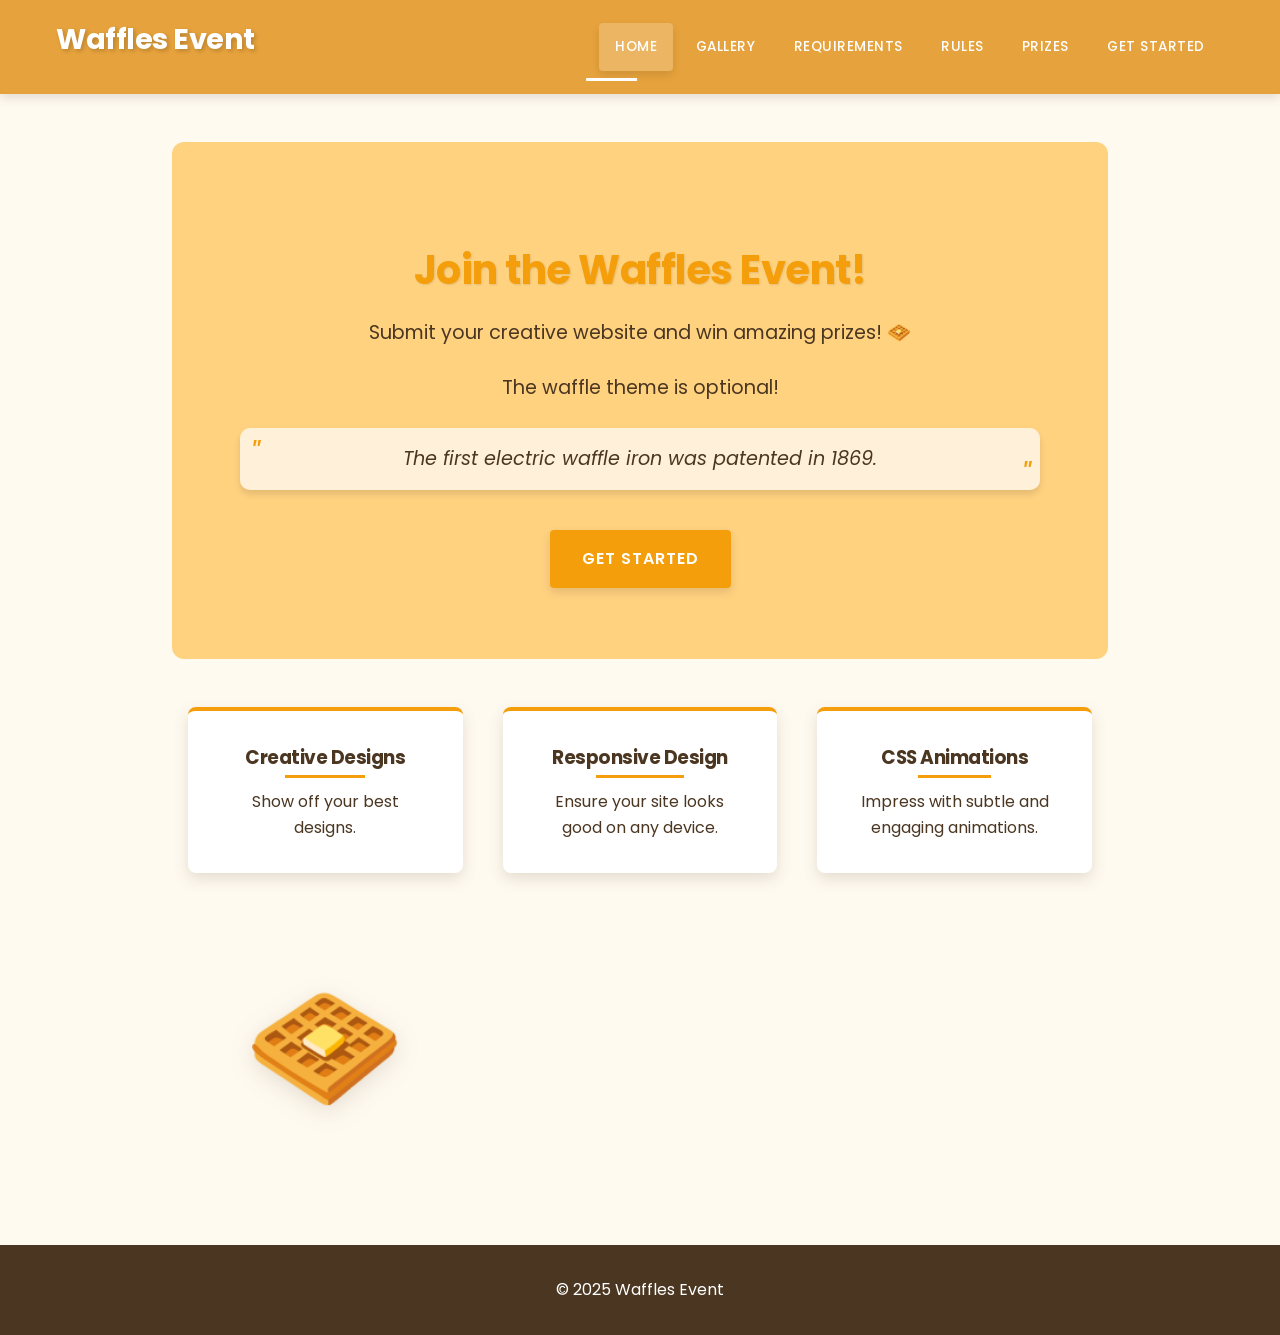
<file: index.html>
<!DOCTYPE html>
<html lang="en">
<head>
  <meta charset="UTF-8">
  <meta name="viewport" content="width=device-width, initial-scale=1.0">
  <title>Home | Waffles Event</title>
  <link href="https://fonts.googleapis.com/css2?family=Nunito+Sans:wght@400;700&display=swap" rel="stylesheet">
  <link rel="stylesheet" href="assets/css/style.css">
  <link rel="stylesheet" href="assets/css/prize-styles.css">
  <link rel="stylesheet" href="assets/css/coming-soon.css">
  <link rel="icon" href="data:image/svg+xml,%3Csvg xmlns='http://www.w3.org/2000/svg' viewBox='0 0 100 100'%3E%3Ctext y='.9em' font-size='90'%3E🧇%3C/text%3E%3C/svg%3E">
</head>
<body onload="showRandomFact()">
  <header class="header">
    <div class="container">
      <h1 class="logo">Waffles Event</h1>
      <nav class="nav">
        <button class="nav-toggle" aria-label="Toggle navigation" onclick="toggleMenu()">☰</button>
        <ul class="nav-list">
          <li><a href="index.html" class="active">Home</a></li>
          <li><a href="gallery.html">Gallery</a></li>
          <li><a href="requirements.html">Requirements</a></li>
          <li><a href="rules.html">Rules</a></li>
          <li><a href="prizes.html">Prizes</a></li>
          <li><a href="get-started.html">Get Started</a></li>
        </ul>
      </nav>
    </div>
  </header>
  <main class="main-content">
    <section class="hero">
      <h2>Join the Waffles Event!</h2>
      <p>Submit your creative website and win amazing prizes! 🧇</p>
      <p>The waffle theme is optional!</p>
      <p id="fact" class="fact"></p>
      <a href="get-started.html" class="btn">Get Started</a>
    </section>
    <section class="features">
      <div class="feature">
        <h3>Creative Designs</h3>
        <p>Show off your best designs.</p>
      </div>
      <div class="feature">
        <h3>Responsive Design</h3>
        <p>Ensure your site looks good on any device.</p>
      </div>
      <div class="feature">
        <h3>CSS Animations</h3>
        <p>Impress with subtle and engaging animations.</p>
      </div>
      <div class="waffle-icon">🧇</div>
    </section>
  </main>
  <footer class="footer">
    <p>&copy; 2025 Waffles Event</p>
  </footer>
  <script defer src="assets/js/script.js"></script>
</body>
</html>
</file>
<file: assets/css/style.css>
@import url('https://fonts.googleapis.com/css2?family=Poppins:wght@300;400;500;600;700&display=swap');

:root {
  --waffle-light: #ffd280;
  --waffle-dark: #e6a23c;
  --syrup: #8b4513;
  --bg-color: #fffaf0;
  --accent-color: #f59e0b;
  --text-color: #4b3621;
  --shadow-color: rgba(75, 54, 33, 0.15);
  --header-color: #e6a23c;
  --footer-color: #4b3621;
}

* {
  margin: 0;
  padding: 0;
  box-sizing: border-box;
}

body {
  font-family: 'Poppins', sans-serif;
  background-color: var(--bg-color);
  color: var(--text-color);
  line-height: 1.6;
  overflow-x: hidden;
  background-image: none;
  position: relative;
}

h1, h2, h3, h4, h5, h6 {
  font-family: 'Poppins', sans-serif;
  font-weight: 700;
  letter-spacing: -0.5px;
  margin-bottom: 1rem;
}

.header {
  background: var(--header-color);
  color: #fff;
  padding: 1rem;
  position: sticky;
  top: 0;
  z-index: 100;
  box-shadow: 0 4px 10px var(--shadow-color);
}

.container {
  max-width: 1200px;
  margin: 0 auto;
  display: flex;
  align-items: center;
  justify-content: space-between;
}

.logo {
  font-size: 1.8rem;
  font-weight: bold;
  text-shadow: 2px 2px 4px rgba(0, 0, 0, 0.2);
  position: relative;
}

.logo::after {
  content: '';
  position: absolute;
  bottom: -5px;
  left: 0;
  width: 100%;
  height: 3px;
  background: #fff;
  transform: scaleX(0);
  transform-origin: right;
  transition: transform 0.3s ease;
}

.logo:hover::after {
  transform: scaleX(1);
  transform-origin: left;
}

.nav {
  position: relative;
}

.nav-list {
  display: flex;
  list-style: none;
  margin: 0;
  padding: 0;
  justify-content: center;
  flex-wrap: wrap;
}

.nav-list a {
  color: #fff;
  text-decoration: none;
  padding: 0.8rem 1rem;
  border-radius: 4px;
  transition: all 0.3s ease;
  position: relative;
  margin: 0 0.2rem;
  font-weight: 500;
  text-transform: uppercase;
  font-size: 0.85rem;
  display: inline-block;
  font-family: 'Poppins', sans-serif;
  letter-spacing: 0.5px;
}

.nav-list a::before {
  content: '';
  position: absolute;
  bottom: -10px;
  right: 10px;
  width: 0;
  height: 3px;
  background: #fff;
  transition: all 0.3s;
  transform: translateX(-50%);
  opacity: 0;
}

.nav-list a:hover,
.nav-list a.active {
  background-color: rgba(255, 255, 255, 0.2);
}

.nav-list a:hover::before,
.nav-list a.active::before {
  width: 70%;
  opacity: 1;
}

.nav-list a.active {
  background: rgba(255, 255, 255, 0.2);
  box-shadow: 0 4px 8px rgba(0, 0, 0, 0.1);
}

.nav-toggle {
  display: none;
  background: rgba(255, 255, 255, 0.2);
  border: none;
  font-size: 1.5rem;
  color: #fff;
  cursor: pointer;
  width: 40px;
  height: 40px;
  border-radius: 50%;
  transition: all 0.3s;
}

.nav-toggle:hover {
  background: rgba(255, 255, 255, 0.3);
  transform: rotate(90deg);
}

@media (max-width: 768px) {
  .container {
    flex-direction: column;
    align-items: flex-start;
  }
  
  .nav {
    width: 100%;
    margin-top: 1rem;
  }
  
  .nav-toggle {
    display: block;
    position: absolute;
    top: -40px;
    right: 0;
  }
  
  .nav-list {
    flex-direction: column;
    max-height: 0;
    overflow: hidden;
    width: 100%;
    background: var(--waffle-dark);
  }
  
  .nav-list.nav-open {
    max-height: 500px;
    padding: 1rem 0;
  }
}

.main-content {
  min-height: calc(100vh - 120px);
}

.hero {
  text-align: center;
  padding: 4rem 2rem;
  margin-bottom: 3rem;
  background-color: var(--waffle-light);
  border-radius: 12px;
  position: relative;
  overflow: hidden;
}

@keyframes fadeIn {
  from { opacity: 0; transform: translateY(20px); }
  to { opacity: 1; transform: translateY(0); }
}

.hero h2 {
  font-size: 2.5rem;
  margin-bottom: 1rem;
  color: var(--accent-color);
  text-shadow: 1px 1px 2px rgba(0, 0, 0, 0.1);
}

.hero p {
  font-size: 1.2rem;
  max-width: 800px;
  margin: 0 auto 1.5rem;
}

.fact {
  font-style: italic;
  background: rgba(255, 255, 255, 0.7);
  padding: 1rem;
  border-radius: 10px;
  margin: 1.5rem auto;
  max-width: 600px;
  box-shadow: 0 4px 6px var(--shadow-color);
  position: relative;
}

.fact::before, .fact::after {
  content: '"';
  font-size: 2rem;
  color: var(--accent-color);
  position: absolute;
}

.fact::before {
  top: 0;
  left: 10px;
}

.fact::after {
  bottom: -10px;
  right: 10px;
}

.btn {
  display: inline-block;
  background: var(--accent-color);
  color: #fff;
  border: none;
  padding: 1rem 2rem;
  border-radius: 4px;
  cursor: pointer;
  transition: all 0.3s ease;
  text-decoration: none;
  display: inline-block;
  font-weight: 600;
  text-transform: uppercase;
  letter-spacing: 1px;
  position: relative;
  overflow: hidden;
  box-shadow: 0 4px 8px var(--shadow-color);
  font-family: 'Poppins', sans-serif;
  margin-top: 1rem;
}

.btn:hover {
  background: var(--waffle-dark);
  transform: translateY(-3px);
  box-shadow: 0 6px 10px var(--shadow-color);
}

.btn:active {
  transform: translateY(-1px);
}

.features {
  display: grid;
  grid-template-columns: repeat(auto-fit, minmax(250px, 1fr));
  gap: 2.5rem;
  margin: 3rem auto;
  max-width: 1000px;
  padding: 0 1rem;
}

.feature {
  padding: 2rem;
  background-color: #ffffff;
  border-radius: 8px;
  box-shadow: 0 6px 15px var(--shadow-color);
  text-align: center;
  transition: all 0.3s ease;
  border-top: 4px solid var(--accent-color);
  position: relative;
  top: 0;
}

.feature::before {
  content: '';
  position: absolute;
  top: -10px;
  left: -10px;
  right: -10px;
  bottom: -10px;
  background: linear-gradient(135deg, var(--waffle-light), var(--waffle-dark));
  z-index: -1;
  transform: scale(0);
  transform-origin: center;
  transition: all 0.4s;
  border-radius: 20px;
}

.feature:hover {
  transform: translateY(-10px);
  color: #fff;
}

.feature:hover::before {
  transform: scale(1);
}

.feature h3 {
  margin-bottom: 1rem;
  position: relative;
  display: inline-block;
}

.feature h3::after {
  content: '';
  position: absolute;
  bottom: -5px;
  left: 25%;
  width: 50%;
  height: 3px;
  background: var(--accent-color);
  transition: all 0.3s;
}

.feature:hover h3::after {
  background: #fff;
  width: 100%;
  left: 0;
}

.waffle-icon {
  font-size: 8rem;
  display: block;
  margin: 2rem auto;
  filter: drop-shadow(0 6px 12px var(--shadow-color));
  position: relative;
  animation: spin 8s linear infinite;
}

@keyframes spin {
  0% { transform: rotate(0deg); }
  100% { transform: rotate(360deg); }
}

.footer {
  background-color: var(--footer-color);
  color: #fff;
  text-align: center;
  padding: 2rem;
  margin-top: 4rem;
  position: relative;
}

.container {
  max-width: 1200px;
  margin: 0 auto;
  padding: 0 1rem;
  display: flex;
  justify-content: space-between;
  align-items: center;
  flex-wrap: wrap;
}

.main-content {
  max-width: 1000px;
  margin: 3rem auto;
  text-align: center;
  padding: 0 2rem;
  position: relative;
}

.content-section {
  max-width: 800px;
  margin: 2.5rem auto;
  background: #ffffff;
  border-radius: 12px;
  box-shadow: 0 8px 20px var(--shadow-color);
  padding: 2.5rem;
  transition: transform 0.3s ease;
  border: 1px solid #f0f0f0;
  position: relative;
}

.content-section:hover {
  transform: translateY(-5px);
}

.page-header,
.hero,
.features {
  text-align: center;
}

.page-header {
  background: linear-gradient(rgba(0, 0, 0, 0.3), rgba(0, 0, 0, 0.3)), url('../images/waffle-bg.jpg');
  background-size: cover;
  background-position: center;
  color: #fff;
  text-align: center;
  padding: 3rem 1rem;
  margin-bottom: 2rem;
}

.page-header h2 {
  font-size: 2.5rem;
  margin-bottom: 1rem;
}

.content-section {
  max-width: 1000px;
  margin: 0 auto;
  padding: 2rem;
  background: var(--bg-color);
  border-radius: 10px;
  box-shadow: 0 4px 10px var(--shadow-color);
  padding: 2rem;
  margin: 2rem 0;
}

.gallery-grid {
  display: grid;
  grid-template-columns: repeat(auto-fill, minmax(250px, 1fr));
  gap: 1.5rem;
  padding: 1rem;
}

.gallery-item {
  border-radius: 10px;
  overflow: hidden;
  box-shadow: 0 4px 8px var(--shadow-color);
  transition: all 0.3s;
  position: relative;
}

.gallery-item:hover {
  transform: scale(1.05);
  box-shadow: 0 8px 16px var(--shadow-color);
}

.gallery-item img {
  width: 100%;
  height: 200px;
  object-fit: cover;
  transition: all 0.5s;
}

.gallery-item:hover img {
  transform: scale(1.1);
}

.gallery-item .caption {
  position: absolute;
  bottom: 0;
  left: 0;
  right: 0;
  background: rgba(0, 0, 0, 0.7);
  color: #fff;
  padding: 0.5rem;
  transform: translateY(100%);
  transition: all 0.3s;
}

.gallery-item:hover .caption {
  transform: translateY(0);
}

.requirements-list li {
  background: var(--accent-color);
  color: #fff;
  padding: 1.2rem 1.8rem;
  border-radius: 8px;
  margin-bottom: 1.2rem;
  transition: all 0.3s ease;
  box-shadow: 0 4px 8px var(--shadow-color);
  position: relative;
  left: 0;
}

.requirements-list li:hover {
  transform: translateY(-3px);
  box-shadow: 0 6px 15px rgba(0,0,0,0.15);
}

.requirements-breakdown {
  display: grid;
  grid-template-columns: repeat(auto-fit, minmax(300px, 1fr));
  gap: 2rem;
  margin: 2rem auto;
  max-width: 1000px;
}

.requirement-category {
  background: #fff;
  border: 1px solid #e0e0e0;
  border-radius: 10px;
  padding: 1.5rem;
  box-shadow: 0 5px 15px var(--shadow-color);
  transition: transform 0.3s ease;
}

.requirement-category:hover {
  transform: translateY(-5px);
}

.requirement-category h4 {
  color: var(--accent-color);
  margin-bottom: 1rem;
  font-size: 1.2rem;
  text-align: center;
  padding-bottom: 0.5rem;
  border-bottom: 2px solid var(--waffle-light);
}

.requirement-category ul {
  list-style-type: none;
  padding: 0;
}

.requirement-category li {
  padding: 0.6rem 0;
  position: relative;
  padding-left: 1.5rem;
  border-bottom: 1px solid #f0f0f0;
}

.requirement-category li:last-child {
  border-bottom: none;
}

.requirement-category li:before {
  content: '•';
  color: var(--accent-color);
  font-weight: bold;
  position: absolute;
  left: 0;
}

.get-started-form {
  display: flex;
  flex-direction: column;
  gap: 1.5rem;
  max-width: 600px;
  margin: 0 auto;
  padding: 2rem;
  background: #fff;
  border-radius: 10px;
  box-shadow: 0 4px 10px var(--shadow-color);
}

.form-group {
  display: flex;
  flex-direction: column;
  gap: 0.5rem;
}

.form-group label {
  font-weight: bold;
}

.form-group input, .form-group textarea {
  padding: 0.75rem;
  border: 2px solid var(--waffle-light);
  border-radius: 5px;
  font-family: inherit;
  transition: all 0.3s;
}

.form-group input:focus, .form-group textarea:focus {
  outline: none;
  border-color: var(--accent-color);
  box-shadow: 0 0 0 3px rgba(214, 140, 38, 0.2);
}

.form-group textarea {
  min-height: 150px;
  resize: vertical;
}

.submit-btn {
  align-self: flex-start;
  cursor: pointer;
  border: none;
  font-family: inherit;
  font-size: 1rem;
}

h2 {
  color: var(--accent-color);
  text-align: center;
  margin: 2rem 0 1rem;
}

a {
  color: var(--accent-color);
  text-decoration: none;
  transition: color 0.3s;
}

a:hover {
  color: var(--waffle-dark);
}
</file>
<file: assets/css/prize-styles.css>
.prizes-container {
  display: grid;
  grid-template-columns: repeat(auto-fit, minmax(300px, 1fr));
  gap: 2rem;
  margin-bottom: 3rem;
}

.prize-card {
  background: #fff;
  border-radius: 10px;
  overflow: hidden;
  box-shadow: 0 5px 15px var(--shadow-color);
  transition: all 0.3s;
  position: relative;
}

.prize-card:hover {
  transform: translateY(-10px);
  box-shadow: 0 15px 30px var(--shadow-color);
}

.prize-header {
  padding: 1.5rem;
  text-align: center;
  position: relative;
  overflow: hidden;
}

.first-prize .prize-header {
  background: linear-gradient(135deg, #ffd700, #e4ac3a);
  color: #fff;
}

.second-prize .prize-header {
  background: linear-gradient(135deg, #c0c0c0, #a0a0a0);
  color: #fff;
}

.third-prize .prize-header {
  background: linear-gradient(135deg, #cd7f32, #a05a2c);
  color: #fff;
}

.prize-header h3 {
  font-size: 1.8rem;
  margin-bottom: 0.5rem;
  text-shadow: 1px 1px 3px rgba(0, 0, 0, 0.2);
}

.prize-icon {
  font-size: 2.5rem;
  margin-top: 0.5rem;
}

.prize-content {
  padding: 1.5rem;
}

.special-prizes {
  margin-top: 3rem;
}

.special-prizes h3 {
  text-align: center;
  margin-bottom: 1.5rem;
  color: var(--accent-color);
}

.special-prizes-grid {
  display: grid;
  grid-template-columns: repeat(auto-fit, minmax(200px, 1fr));
  gap: 1.5rem;
}

.special-prize {
  background: #fff;
  padding: 1.5rem;
  border-radius: 10px;
  box-shadow: 0 4px 8px var(--shadow-color);
  text-align: center;
  transition: all 0.3s;
}

.special-prize:hover {
  transform: translateY(-5px);
  box-shadow: 0 8px 16px var(--shadow-color);
}

.special-prize h4 {
  color: var(--accent-color);
  margin-bottom: 0.5rem;
}

.participation-prize {
  margin-top: 3rem;
  background: #fff;
  padding: 2rem;
  border-radius: 10px;
  box-shadow: 0 4px 8px var(--shadow-color);
  text-align: center;
}

.participation-prize h3 {
  color: var(--accent-color);
  margin-bottom: 1rem;
}

.steps-list {
  counter-reset: steps;
  list-style: none;
  padding: 0;
  margin: 2rem 0;
}

.steps-list li {
  position: relative;
  padding: 1.5rem 1.5rem 1.5rem 4rem;
  margin-bottom: 1.5rem;
  background: #fff;
  border-radius: 10px;
  box-shadow: 0 4px 8px var(--shadow-color);
}

.steps-list li::before {
  counter-increment: steps;
  content: counter(steps);
  position: absolute;
  left: 1rem;
  top: 1.5rem;
  width: 2rem;
  height: 2rem;
  background: var(--accent-color);
  color: #fff;
  border-radius: 50%;
  display: flex;
  align-items: center;
  justify-content: center;
  font-weight: bold;
}

.steps-list h4 {
  margin-bottom: 0.5rem;
  color: var(--accent-color);
}

.resources {
  margin-top: 3rem;
}

.resources h3 {
  text-align: center;
  margin-bottom: 1.5rem;
  color: var(--accent-color);
}

.resources-grid {
  display: grid;
  grid-template-columns: repeat(auto-fit, minmax(250px, 1fr));
  gap: 1.5rem;
}

.resource-card {
  background: #fff;
  padding: 1.5rem;
  border-radius: 10px;
  box-shadow: 0 4px 8px var(--shadow-color);
}

.resource-card h4 {
  color: var(--accent-color);
  margin-bottom: 1rem;
  text-align: center;
}

.resource-card ul {
  list-style: none;
  padding: 0;
}

.resource-card li {
  margin-bottom: 0.5rem;
}

.resource-card a {
  color: var(--text-color);
  text-decoration: none;
  transition: color 0.3s;
  display: block;
  padding: 0.5rem;
  border-radius: 5px;
}

.resource-card a:hover {
  color: var(--accent-color);
  background: rgba(214, 140, 38, 0.1);
}

.checkbox-group {
  display: flex;
  flex-direction: row;
  align-items: center;
  gap: 0.5rem;
}

.checkbox-group label {
  font-weight: normal;
}

.error-message {
  color: #e74c3c;
  font-size: 0.9rem;
  margin-top: 0.25rem;
}

.error-input {
  border-color: #e74c3c !important;
}

/* Animation for the steps */
.steps-list li {
  transition: all 0.3s;
}

.steps-list li:hover {
  transform: translateX(10px);
}
</file>
<file: assets/css/coming-soon.css>
.coming-soon-container {
  display: flex;
  justify-content: center;
  align-items: center;
  min-height: 400px;
}

.coming-soon {
  text-align: center;
  background: #fff;
  padding: 3rem;
  border-radius: 15px;
  box-shadow: 0 10px 30px var(--shadow-color);
  max-width: 800px;
  animation: fadeInUp 1s ease;
}

@keyframes fadeInUp {
  from {
    opacity: 0;
    transform: translateY(30px);
  }
  to {
    opacity: 1;
    transform: translateY(0);
  }
}

.coming-soon h3 {
  font-size: 2.5rem;
  margin-bottom: 1.5rem;
  color: var(--accent-color);
  position: relative;
  display: inline-block;
}

.coming-soon h3::after {
  content: '';
  position: absolute;
  bottom: -10px;
  left: 0;
  width: 100%;
  height: 3px;
  background: var(--waffle-light);
}

.coming-soon p {
  font-size: 1.2rem;
  margin-bottom: 1.5rem;
}

.prize-teaser {
  margin: 2rem 0;
}

.prize-icon {
  font-size: 3rem;
  margin: 0 1rem;
  display: inline-block;
  animation: bounce 2s infinite alternate;
}

.prize-icon:nth-child(2) {
  animation-delay: 0.3s;
}

.prize-icon:nth-child(3) {
  animation-delay: 0.6s;
}

@keyframes bounce {
  from {
    transform: translateY(0);
  }
  to {
    transform: translateY(-15px);
  }
}

.hint {
  font-style: italic;
  color: var(--accent-color);
  font-weight: bold;
}

.getting-started-intro {
  text-align: center;
  margin-bottom: 3rem;
  padding: 2rem;
  background: #fff;
  border-radius: 10px;
  box-shadow: 0 5px 15px var(--shadow-color);
}

.getting-started-intro h3 {
  font-size: 1.8rem;
  color: var(--accent-color);
  margin-bottom: 1.5rem;
}

.getting-started-intro p {
  font-size: 1.2rem;
  max-width: 800px;
  margin: 0 auto 1rem;
}

.how-to-participate {
  margin-bottom: 3rem;
}

.ideas-grid {
  display: grid;
  grid-template-columns: repeat(auto-fit, minmax(250px, 1fr));
  gap: 2rem;
  margin: 2rem 0;
}

.idea-card {
  background: #fff;
  padding: 2rem;
  border-radius: 10px;
  box-shadow: 0 5px 15px var(--shadow-color);
  text-align: center;
  transition: all 0.3s;
}

.idea-card:hover {
  transform: translateY(-10px);
  box-shadow: 0 15px 30px var(--shadow-color);
}

.idea-icon {
  font-size: 2.5rem;
  margin-bottom: 1rem;
}

.idea-card h4 {
  color: var(--accent-color);
  margin-bottom: 1rem;
  font-size: 1.5rem;
}

.tech-grid {
  display: grid;
  grid-template-columns: repeat(auto-fit, minmax(200px, 1fr));
  gap: 2rem;
  margin: 2rem 0;
}

.tech-category {
  background: #fff;
  padding: 1.5rem;
  border-radius: 10px;
  box-shadow: 0 5px 15px var(--shadow-color);
}

.tech-category h4 {
  color: var(--accent-color);
  margin-bottom: 1rem;
  text-align: center;
  padding-bottom: 0.5rem;
  border-bottom: 2px solid var(--waffle-light);
}

.tech-category ul {
  list-style: none;
  padding: 0;
}

.tech-category li {
  padding: 0.5rem 0;
  border-bottom: 1px dashed var(--waffle-light);
  transition: all 0.3s;
}

.tech-category li:hover {
  padding-left: 10px;
  color: var(--accent-color);
}

.tech-category li:last-child {
  border-bottom: none;
}

@media (max-width: 768px) {
  .coming-soon {
    padding: 2rem;
  }
  
  .prize-icon {
    font-size: 2.5rem;
    margin: 0 0.5rem;
  }
  
  .getting-started-intro h3 {
    font-size: 1.5rem;
  }
  
  .getting-started-intro p {
    font-size: 1rem;
  }
}
</file>
